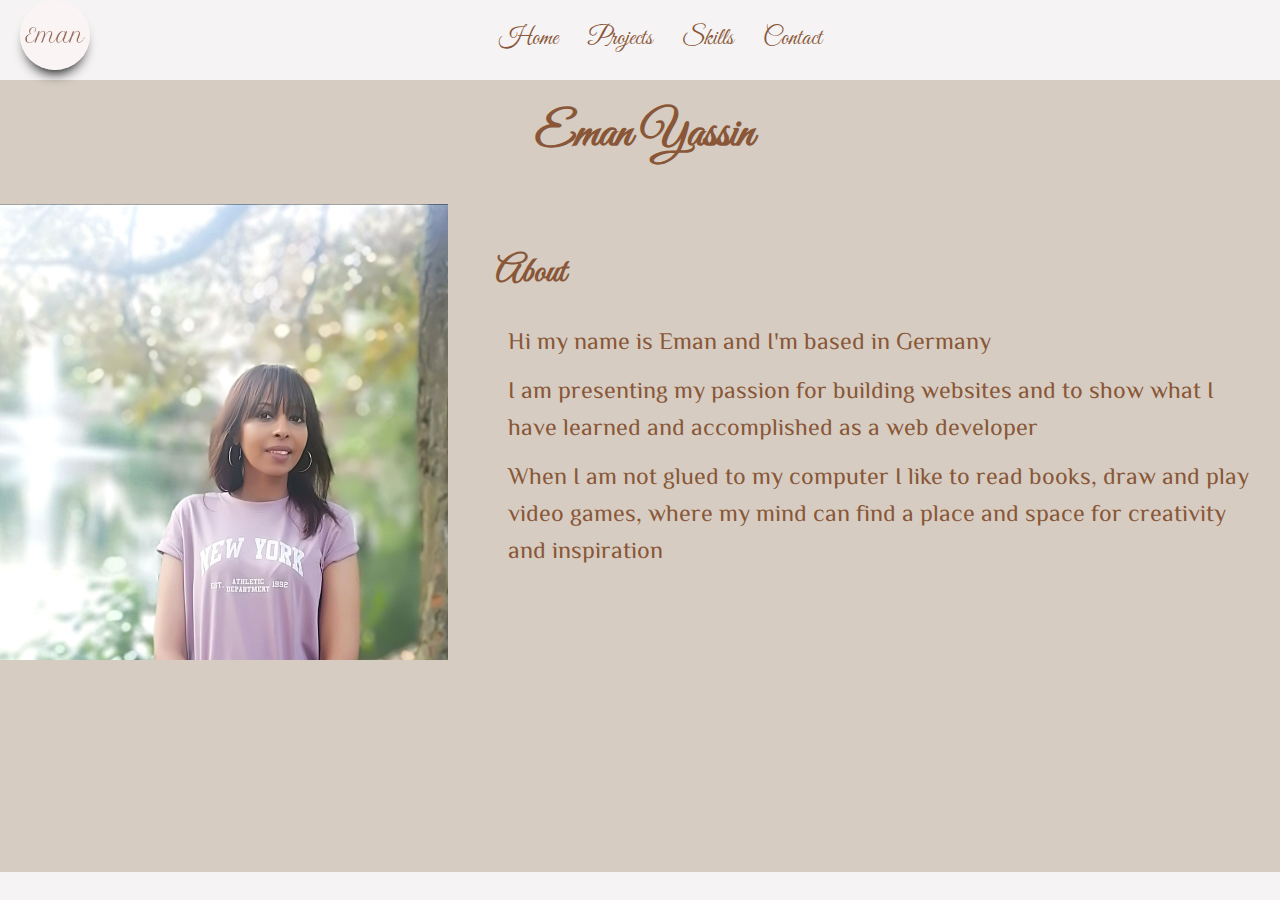
<file: about.html>
<!DOCTYPE html>
<html lang="en">
    <head>
        <meta charset="UTF-8" />
        <meta http-equiv="X-UA-Compatible" content="IE=edge" />
        <meta name="viewport" content="width=device-width, initial-scale=1.0" />
        <title>Document</title>
        <link rel="stylesheet" href="./about.css" />
    </head>
    <body>
        <header>
            <nav>
                <div class="logo-container">
                    <img class="logo" src="./image/logo7.png" alt="logo" />
                </div>
                <div class="menu-container">
                    <ul>
                        <li><a href="./index.html">Home</a></li>
                        <!-- <li><a href="#">About</a></li> -->
                        <li><a href="./project.html">Projects</a></li>
                        <li><a href="./skills.html">Skills</a></li>
                        <li><a href="./contact.html">Contact</a></li>
                    </ul>
                </div>
            </nav>
        </header>

        <main>
            <h1>Eman Yassin</h1>

            <div class="about">
                <img src="./image/eman-yassin2.jpg" alt="my-photo" />
                <div class="about-para">
                    <h2>About</h2>
                    <p>Hi my name is Eman and I'm based in Germany</p>
                    <p>
                        I am presenting my passion for building websites and to
                        show what I have learned and accomplished as a web
                        developer
                    </p>
                    <p>
                        When I am not glued to my computer I like to read books,
                        draw and play video games, where my mind can find a
                        place and space for creativity and inspiration
                    </p>
                </div>
            </div>
        </main>
    </body>
</html>
</file>
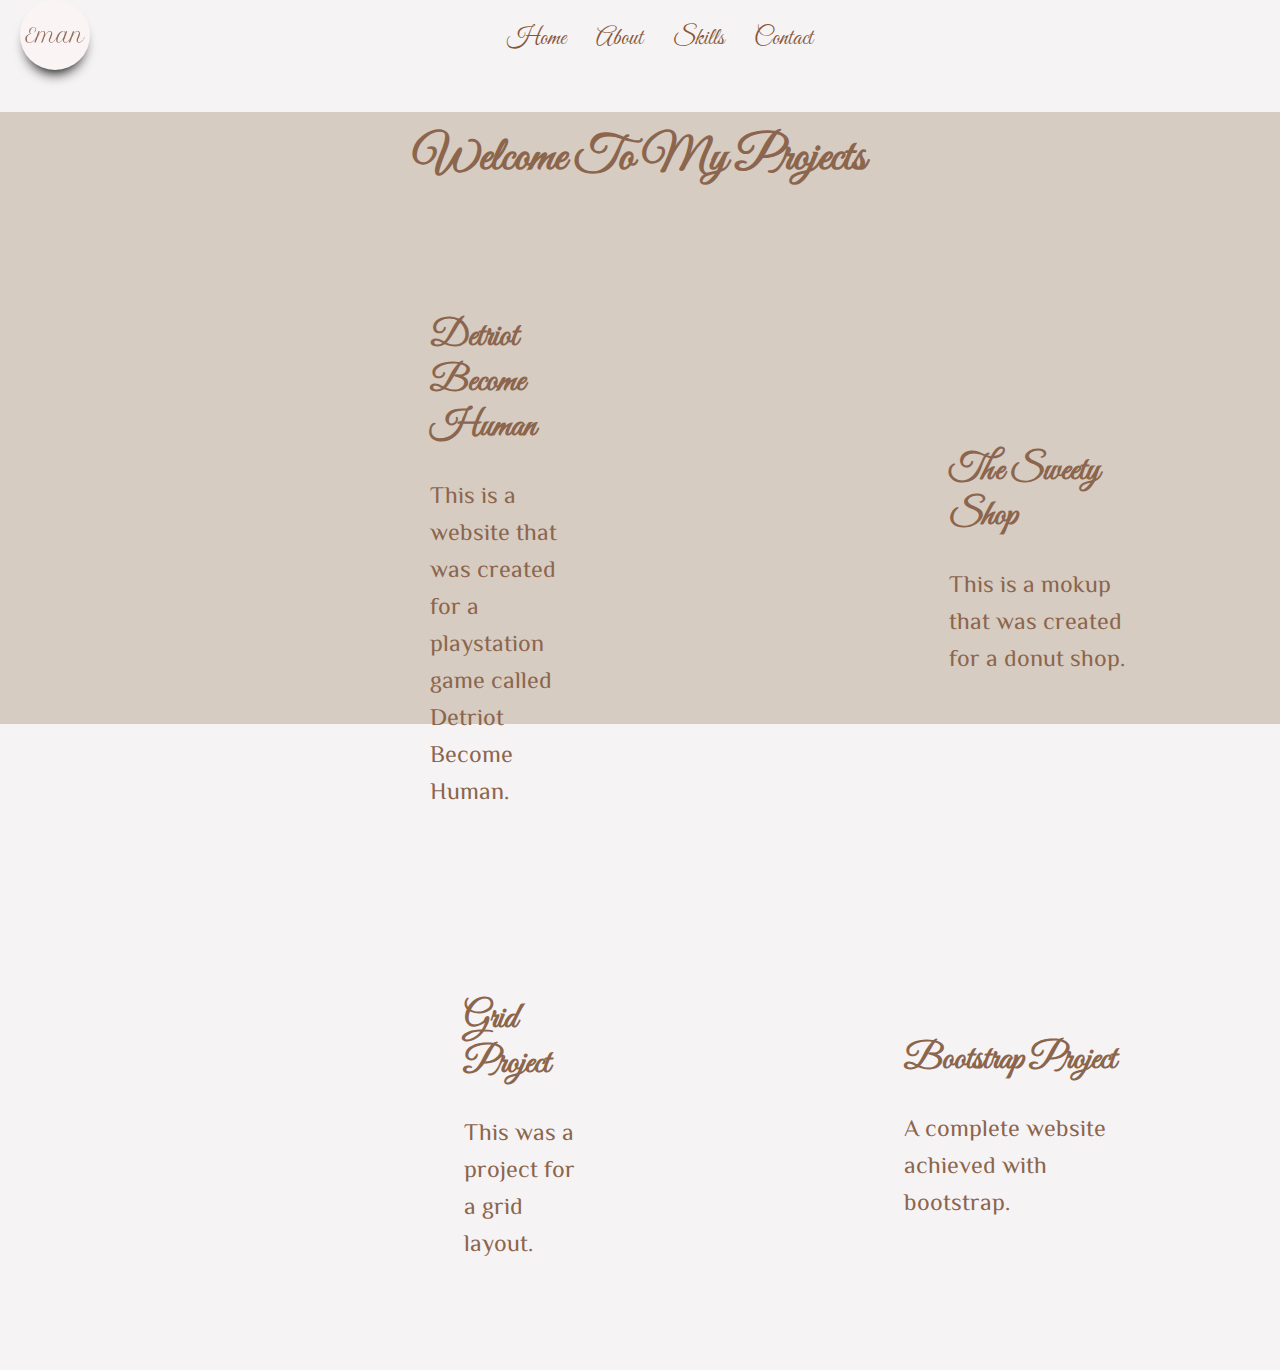
<file: project.html>
<!DOCTYPE html>
<html lang="en">
    <head>
        <meta charset="UTF-8" />
        <meta http-equiv="X-UA-Compatible" content="IE=edge" />
        <meta name="viewport" content="width=device-width, initial-scale=1.0" />
        <title>Document</title>
        <link rel="stylesheet" href="./project.css">
    </head>
    <body>
        <header>
            <nav>
                <div class="logo-container">
                    <img class="logo" src="./image/logo7.png" alt="logo" />
                </div>
            <div class="menu-container">
                <ul>
                    <li><a href="./index.html">Home</a></li>
                    <li><a href="./about.html">About</a></li>
                    <!-- <li><a href="">Projects</a></li> -->
                    <li><a href="./skills.html">Skills</a></li>
                    <li><a href="./contact.html">Contact</a></li>
                </ul>
            </div>
            </nav>
        </header>

        <main>

            <h1>Welcome To My Projects</h1>

            <div class="main-container">
               

                <div class="card-container">
                    <div class="image-container">
                        <div class="inner-card">
                        <a href=""
                            ><img class="card-image"
                                src="./image/detroit-become-human3.jpg"
                                alt="detroit-become-human2"
                        /></a>

                    </div>
                    </div>
                    <div class="text">
                    <h2>Detriot Become Human</h2>
                    <p>This is a website that was created for a playstation game called Detriot Become Human.</p>
                    <!-- <p class="click"> <---- click here</p> -->
                </div>
                </div>


                <div class="card-container">
                    <div class="image-container">
                        <div class="inner-card">
                        <a href=""
                            ><img class="card-image"
                                src="./image/sweety.jpg"
                                alt="detroit-become-human2"
                        /></a>

                    </div>
                    </div>
                    <div class="text">
                    <h2>The Sweety Shop</h2>
                    <p>This is a mokup that was created for a donut shop.</p>
                </div>
                </div>

                <div class="card-container">
                    <div class="image-container">
                        <div class="inner-card">
                        <a href=""
                            ><img class="card-image"
                                src="./image/desktop.png"
                                alt="detroit-become-human2"
                        /></a>
                </div>
                    
                    </div>
                    <div class="text">
                    <h2>Grid Project</h2>
                    <p>This was a project for a grid layout.</p>
                </div>
                </div>


                <div class="card-container">
                    <div class="image-container">
                        <div class="inner-card">
                        <a href=""
                            ><img class="card-image"
                                src="./image/bootstrap.png"
                                alt="detroit-become-human2"
                        /></a>

                    </div>
                    </div>
                    <div class="text">
                    <h2>Bootstrap Project</h2>
                    <p>A complete website achieved with bootstrap.</p>
                </div>
                </div>

            </div>

            


        </main>
    </body>
</html>
</file>
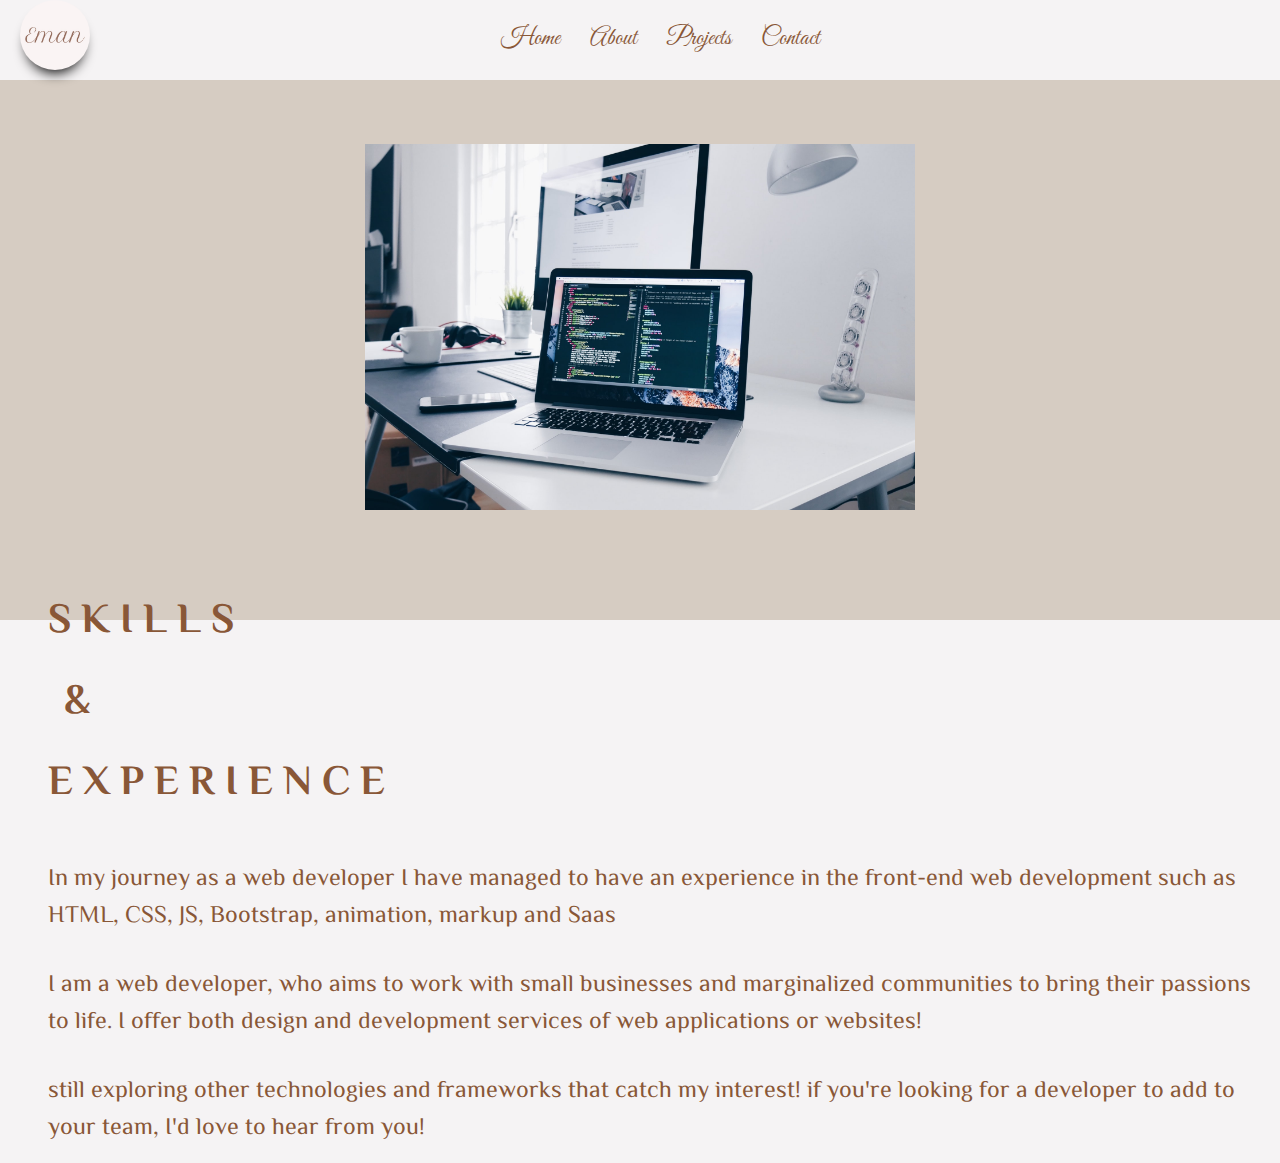
<file: skills.html>
<!DOCTYPE html>
<html lang="en">
    <head>
        <meta charset="UTF-8" />
        <meta http-equiv="X-UA-Compatible" content="IE=edge" />
        <meta name="viewport" content="width=device-width, initial-scale=1.0" />
        <title>Document</title>
        <link rel="stylesheet" href="./skills.css" />
    </head>
    <body>
        <header>
            <nav>
                <div class="logo-container">
                    <img class="logo" src="./image/logo7.png" alt="logo" />
                </div>
                <div class="menu-container">
                    <ul>
                        <li><a href="./index.html">Home</a></li>
                        <li><a href="./about.html">About</a></li>
                        <li><a href="./project.html">Projects</a></li>
                        <!-- <li><a href="#">Skills</a></li> -->
                        <li><a href="./contact.html">Contact</a></li>
                    </ul>
                </div>
            </nav>
        </header>

        <main>
            <div class="main-container">
                <div class="image-container">
                    <img src="./image/skills2.jpg" alt="vscode" />
                </div>

                <h1>
                    <span class="letter letter1">S</span>
                    <span class="letter letter2">K</span>
                    <span class="letter letter3">I</span>
                    <span class="letter letter4">L</span>
                    <span class="letter letter5">L</span>
                    <span class="letter letter6">S</span>
                    <p class="letter letter7">&</p>

                    <span class="letter letter8">E</span>
                    <span class="letter letter9">X</span>
                    <span class="letter letter10">P</span>
                    <span class="letter letter11">E</span>
                    <span class="letter letter12">R</span>
                    <span class="letter letter13">I</span>
                    <span class="letter letter14">E</span>
                    <span class="letter letter15">N</span>
                    <span class="letter letter16">C</span>
                    <span class="letter letter17">E</span>
                </h1>

                <p>
                    In my journey as a web developer I have managed to have an
                    experience in the front-end web development such as HTML, CSS,
                    JS, Bootstrap, animation, markup and Saas
                </p>
                <p>
                    I am a web developer, who aims to work with small businesses
                    and marginalized communities to bring their passions to
                    life. I offer both design and development services of web
                    applications or websites!
                </p>
                <p>
                    still exploring other technologies and frameworks that catch
                    my interest! if you're looking for a developer to add to
                    your team, I'd love to hear from you!
                </p>
            </div>
        </main>
    </body>
</html>
</file>
<file: about.css>
@import url("https://fonts.googleapis.com/css2?family=Great+Vibes&display=swap");
/* @import url('https://fonts.googleapis.com/css2?family=Great+Vibes&family=Montserrat:wght@300&display=swap'); */
/* @import url('https://fonts.googleapis.com/css2?family=Amatic+SC&family=Great+Vibes&display=swap'); */
/* @import url('https://fonts.googleapis.com/css2?family=Alegreya:ital@1&family=Amatic+SC&family=Great+Vibes&display=swap'); */

@import url("https://fonts.googleapis.com/css2?family=Amatic+SC&family=El+Messiri&family=Great+Vibes&display=swap");
body {
    margin: 0;
    padding: 0;
    font-family: "Great Vibes", cursive;
    font-size: 1.5rem;
    background-color: #f5f3f4;
    /* color: #403d39; */
    /* color: #e0afa0; */
    /* color: #463f3a;
    color: #dab49d; */
    color: #895737;
}

.logo {
    width: 70px;

    background-color: #f5f3f4;
    border-radius: 50%;
    box-shadow: 0px 10px 13px -7px #000000, 5px 5px 15px 5px rgba(0,0,0,0); 
}

.logo-container {
    margin-left: 20px;
}

nav {
    /* display: flex;
        justify-content: flex-end;
       
        margin: 1rem; */
    position: relative;
    width: 100%;
}

ul {
    display: flex;
    justify-content: center;
    align-items: center;
    gap: 30px;
    /*  margin-left: 680px; */
}

.menu-container {
    position: absolute;
    top: 0;
    left: 50%;
    transform: translate(-50%, 0);
}

li {
    list-style-type: none;

    /* margin: 2rem; */
}

a {
    text-decoration: none;
    /* color: #403d39; */
    color: #895737;
}

nav li a:hover {
    background-color: #f8edeb;
}

h1 {
    text-align: center;
}

main {
    /* background-color: #edede9; */
    /* background-color: #f5ebe0; */
    /* background-color: #f3e9dc; */
    background-color: #d6ccc2;
    height: 75vh;
}

h1 {
    padding: 1.5rem;
    margin: 0;
    padding-left: 2rem;
    margin-bottom: 3rem;
    /* font-family: 'Amatic SC', cursive; */
    /* font-family: 'Alegreya', serif;
        font-family: 'News Cycle', sans-serif; */
}

img {
    width: 25%;
}

.about {
    display: flex;
    margin: 2rem;
    width: 80%;
    margin: 0 auto;
}

.about-para {
    margin: 1rem;
    /* padding-top: 5rem; */
    padding-left: 5rem;
    /* text-align: center; */
}

p {
    font-size: 1.5rem;
    /* font-family: 'Montserrat', sans-serif; */
    /* font-family: 'Amatic SC', cursive; */
    /* font-family: 'Alegreya', serif; */
    /* font-family: 'News Cycle', sans-serif; */
    /* font-family: 'El Messiri', sans-serif; */
    font-family: "El Messiri", sans-serif;
}

img {
    animation-name: fade-in-out;
    animation-duration: 4s;
    animation-timing-function: ease-in-out;
    animation-fill-mode: forwards;
}

@keyframes fade-in-out {
    0% {
        transform: translateY(100%);
        opacity: 0;
    }

    50% {
        transform: translateY(5%);
        opacity: 0;
    }

    100% {
        transform: translateX(2%);
        opacity: 1;
    }
}

@media screen and (max-width: 1490px) {


    .about img {
        width: 35%;
    }

    h1 {
        margin-bottom: 1rem;
    }

    p {
        font-size: 1.5rem;
        margin: 0.75rem;
    }

    .about-para {
        /* padding-top: 5rem; */
        padding-left: 2rem;
        /* text-align: center; */
    }
    .about {
        display: flex;
        margin: 2rem;
        width: 100%;
        margin: 0 auto;
       /*  max-width: 700px; */
        
    }

    main {

        height: 88vh;
    }
}

@media screen and (max-width: 700px) {
    .about img {
        width: 50%;
    }

    .about {
        flex-direction: column;
        justify-content: center;
        align-items: center;
        font-size: 1rem;
    }

    

    h2 {
        text-align: center;
        padding-top: 3.5rem;
    }

    p {
        text-align: center;
    }

    main {
        height: 65vh;
    }
}


@media screen and (max-width:557px) {
    
    .about img {
        width: 60%;
    }

    h2 {
        text-align: center;
        padding-top: 7rem;
    }


    main {
        height: 65vh;
    }


}
</file>
<file: project.css>
@import url('https://fonts.googleapis.com/css2?family=Great+Vibes&display=swap');
@import url('https://fonts.googleapis.com/css2?family=Amatic+SC&family=El+Messiri&family=Great+Vibes&display=swap');



* {

    box-sizing: border-box;
}

body {

margin: 0;
padding: 0;
font-family: 'Great Vibes', cursive;
font-size: 1.5rem;
background-color: #f5f3f4;
/* color: #403d39; */
/* color: #e0afa0; */
/* color: #463f3a;
color: #dab49d; */
color: #895737;
color: #8c654d;


}


.logo {

    width: 70px;
    
    background-color: #f5f3f4;
    border-radius: 50%;

   

  
}







nav {
    /* display: flex;
    justify-content: flex-end;
   
    margin: 1rem; */
   position: relative;
   width: 100%;
    
}

ul {

    display: flex;
    justify-content: center;
    align-items: center;
    gap: 30px;
   /*  margin-left: 680px; */
    
    

  

}

.logo-container {

margin-left: 20px;

}



.menu-container {

    position: absolute;
    top: 0;
    left: 50%;
    transform: translate(-50%,0);




}

li {
    list-style-type: none;
   
    /* margin: 2rem; */
}

a {
    text-decoration: none;
    /* color: #403d39; */
    color: #895737;
    /* color: #8c654d; */
}

nav li a:hover {

 
    background-color: #f8edeb;
     
 }


/* 
img {

width: 100%;


} */


main {

    /* background-color: #edede9; */
    /* background-color: #f5ebe0; */
    /* background-color: #f3e9dc; */
    background-color: #d6ccc2;
    
    height: 68vh;
  
}


img {

    width: 80%;
    border-radius: 16px;
    box-shadow: 0px 10px 13px -7px #000000, 5px 5px 15px 5px rgba(0,0,0,0); 
    /* border: 5px solid #f5f3f4; */
    
    
}

h1 {
    
    text-align: center;
    padding: 1rem;
    /* margin: 0; */
}


.main-container {

    width: 100%;
    margin: 0 auto;
    display: flex;
    justify-content: center;
   /*  align-items: center; */
   
    flex-wrap: wrap;
    
    
}


.card-container {
    display: flex;
    
    align-items: center;
width: 40%;
overflow: hidden;
/* margin: 0 auto; */
    /* border: 2px solid #f5f3f4; */
    /* justify-content: center; */
    padding: 1rem;
    margin: 1rem;
    
}




 p {

    font-family: 'El Messiri', sans-serif;
 }

.text {

    padding: 1rem;
}


.card-image {

   /*  transition-property: all;
    transition-duration: 2s;
  
    transition-timing-function: ease-in-out; */
}
.inner-card {


    transition: 2s;
    transform-style: preserve-3d;
}


.image-container {

    perspective: 1000px;
}




.image-container:hover .inner-card {

transform: rotateY(180deg);




}

/* .click {

    border-radius: 16px;
    background-color: #f5f3f4;
    width: 170px;
    padding: 0.1rem;
}
 */



@media screen and (max-width:1200px) {
    
h2 {
    font-size: 2rem;
}


.main-container {


    display: flex;
    width: 70%;
    margin: 0 auto;

    align-items: center;
    flex-wrap: wrap;
    justify-content: center;
   
    
}


.card-container {
    display: flex;
     justify-content: center;
      align-items: center;
      width: 100%;
     /*  overflow: hidden; */
     flex-direction: column;
      padding: 1rem;
      margin: 1rem;



  }

  .image-container {



  }



}



@media screen and (max-width:769px) {
    


    a {

        font-size: 0.rem;
    }
    
h2 {

    text-align: center;
}



    .main-container {


        display: flex;
        width: 80%;
        margin: 0 auto;
        
        align-items: center;
        flex-wrap: wrap;
        flex-direction: column;
        
    }

    .card-container {
      display: flex;
       justify-content: center;
        align-items: center;
        width: 100%;
        overflow: hidden;
       flex-direction: column;
        padding: 1rem;
        margin: 1rem;



    }


.image-container {

    display: flex;
    flex-direction: column;
    
}




}








@media screen and (max-width:500px) {
    


    .menu-container {

        position: absolute;
        top: 0;
        left: 50%;
        transform: translate(-30%,-3%);
    
    
    
    
    }


a {

    font-size: 1.2rem;
}


.main-container {

    width: 80%;
     margin: 0 auto;
    display: flex;
    max-width: 500px;
   /*  justify-content: center; */
    align-items: center;
   /* flex-direction: column; */
   /*  flex-wrap: wrap; */
    
}



.card-container {
    display: flex;
    justify-content: center;
    align-items: center;
width: 100%;
overflow: hidden;

  flex-direction: column;
    padding: 0.5rem;
    margin: 0.5rem;
}

main {

   
    background-color: #d6ccc2;
    
    height: 100vh;
  
    
}

h1 {

    margin: 0;
}


body {

    margin: 0;
    padding: 0;
    font-family: 'Great Vibes', cursive;
    font-size: 1.5rem;
    background-color: #8c654d;
    

   background-color: #f5f3f4;
    height: 100vh;
    font-size: 1em;
    
    }


}
</file>
<file: skills.css>
@import url("https://fonts.googleapis.com/css2?family=Great+Vibes&display=swap");
@import url('https://fonts.googleapis.com/css2?family=Amatic+SC&family=El+Messiri&family=Great+Vibes&display=swap');

* {
    box-sizing: border-box;
}

body {
    margin: 0;
    padding: 0;
    font-family: "Great Vibes", cursive;
    font-size: 1.5rem;
    background-color: #f5f3f4;
    /* color: #403d39; */
    /* color: #e0afa0; */
    /* color: #463f3a;
color: #dab49d; */
    color: #895737;
}

.logo {
    width: 70px;

    background-color: #f5f3f4;
    border-radius: 50%;
    box-shadow: 0px 10px 13px -7px #000000, 5px 5px 15px 5px rgba(0,0,0,0); 
}

.logo-container {

    margin-left: 20px;
    
    }



nav {
    /* display: flex;
    justify-content: flex-end;
   
    margin: 1rem; */
   position: relative;
   width: 100%;
    
}

ul {

    display: flex;
    justify-content: center;
    align-items: center;
    gap: 30px;
   /*  margin-left: 680px; */
    
    

  

}



.menu-container {

    position: absolute;
    top: 0;
    left: 50%;
    transform: translate(-50%,0);




}

li {
    list-style-type: none;

    /* margin: 2rem; */
}

a {
    text-decoration: none;
    /* color: #403d39; */
    color: #895737;
}

nav li a:hover {

 
    background-color: #f8edeb;
     
 }

img {
    width: 40%;
}

main {
    /* background-color: #edede9; */
    /* background-color: #f5ebe0; */
    /* background-color: #f3e9dc; */
    background-color: #d6ccc2;
    height: 70vh;
}

.main-container {
    /* margin: 0 auto; */
    /* width: 80%; */
    display: flex;
    flex-direction: column;
    justify-content: center;
   
    
}

.image-container {
    /* margin: 0 auto; */
    display: flex;
    justify-content: center;
    margin-top: 4rem;
}

h1 {
    /* padding-top: 3rem; */
    font-family: 'El Messiri', sans-serif;
    
    margin-left: 3rem;
    margin-top: 5rem;
}


h1 > p {

margin: 0;
}

p {

margin: 0;
    font-family: 'El Messiri', sans-serif;
    margin-left: 2rem;
    padding: 1rem;
}




.letter {
    animation-duration: 3.6s;
    animation-name: light;
    animation-iteration-count: infinite;
   /*  animation-fill-mode: forwards; */
   
}

.letter1 {
    animation-delay: 0.2s;
}

.letter2 {
    animation-delay: 0.4s;
}

.letter3 {
    animation-delay: 0.6s;
}

.letter4 {
    animation-delay: 0.8s;
}

.letter5 {
    animation-delay: 1s;
}


.letter6 {
    
    animation-delay: 1.2s;
}

.letter7 { 

    animation-delay: 1.4s;
}

.letter8 {

    animation-delay: 1.6s;
}


.letter9 {

    animation-delay: 1.8s;
}


.letter10 {

    animation-delay: 2s;
}


.letter11 {

    animation-delay: 2.2s;
}

.letter12 {

    animation-delay: 2.4s;
}

.letter13 {

    animation-delay: 2.6s;
}


.letter14 {

    animation-delay: 2.8s;
}


.letter15 {

    animation-delay: 3s;
}

.letter16 {

    animation-duration: 3.4s;
}


.letter17 {


    animation-duration: 3.6s;
}



@keyframes light {
    0% {
        /* color: #f5f3f4; */
        color: #895737;
        text-shadow: none;
    
    }

    90% {
        /* color: #f5f3f4; */
        color: #895737;
        text-shadow: 0;
    }

    100% {
        color: #f5f3f4;

        text-shadow: #fff 0px 0px 5px, #fff 0px 0px 10px, #fff 0px 0px 15px,
        #f8edeb 0px 0px 20px, #f8edeb 0px 0px 30px, #f8edeb 0px 0px 40px,
        #f8edeb 0px 0px 50px, #f8edeb 0px 0px 75px;
        color: #d9d9d9;

}

}




@media screen and (max-width:1390px) {

    main {


height: 60vh;

    }

    h1 {
        font-size: 2.6rem;
    }
    

    img {
        width: 43%;
    }
}






@media screen and (max-width:902px) {

    main {
    
        height: 50vh;
    }
    
    img {
        width: 50%;
    }
        
    }




@media screen and (max-width:686px) {

    h1 {
        font-size: 2.6rem;
    }
    
    img {
        width: 60%;
    }
   





}


@media screen and (max-width:500px) {
    

 a {
    font-size: 1rem;
}


.logo {

    width: 56px;
}

.menu-container {

    position: absolute;
    top: 0;
    left: 50%;
    transform: translate(-30%,3);




}

    h1 {

        font-size: 2rem;
        margin-left: 1rem;
    }


    .image-container img {

        width: 100%;
    }


    main {
     height: 80vh;
     width: 90%;
     margin: 0 auto;
     /* max-width: 500px; */
     
    }



}
</file>
